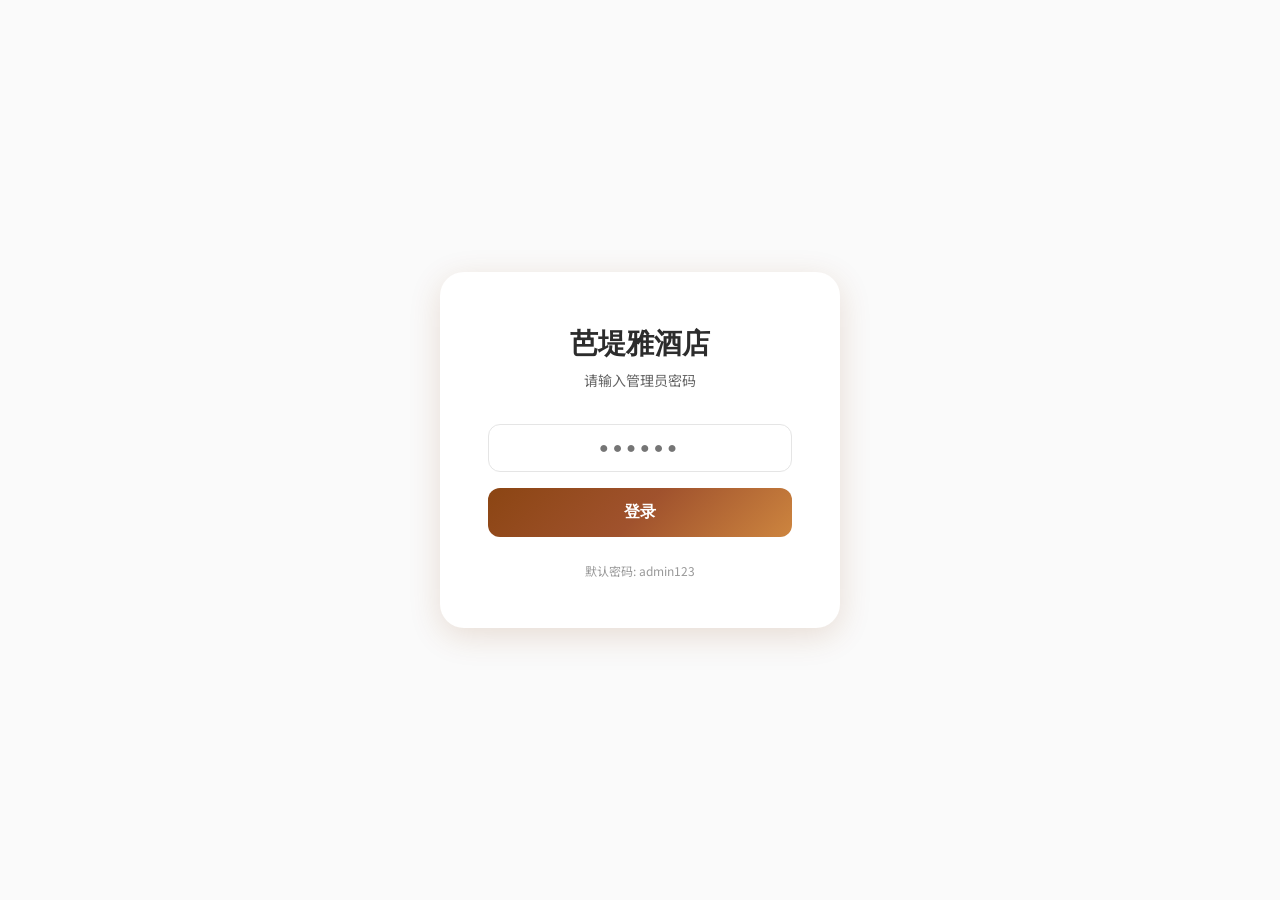
<file: admin.html>
<!DOCTYPE html>
<html lang="zh-CN">
<head>
    <meta charset="UTF-8">
    <meta name="viewport" content="width=device-width, initial-scale=1.0">
    <title>管理后台 - 芭堤雅酒店</title>
    <link rel="preconnect" href="https://fonts.googleapis.com">
    <link rel="preconnect" href="https://fonts.gstatic.com" crossorigin>
    <link href="https://fonts.googleapis.com/css2?family=Playfair+Display:wght@400;500;600;700&family=Noto+Sans+SC:wght@300;400;500;600&family=DM+Sans:wght@400;500;600&display=swap" rel="stylesheet">
    <link rel="stylesheet" href="css/style.css">
    <style>
        /* Admin Specific Styles */
        :root {
            --admin-sidebar-width: 240px;
        }
        
        .login-container {
            min-height: 100vh;
            display: flex;
            align-items: center;
            justify-content: center;
            background: var(--bg-secondary);
            padding: var(--spacing-lg);
        }
        
        .login-box {
            background: white;
            border-radius: var(--radius-xl);
            padding: var(--spacing-xxl);
            width: 100%;
            max-width: 400px;
            box-shadow: var(--shadow-lg);
            text-align: center;
        }
        
        .login-title {
            font-family: 'Playfair Display', serif;
            font-size: 1.75rem;
            font-weight: 600;
            color: var(--text-primary);
            margin-bottom: var(--spacing-xs);
        }
        
        .login-subtitle {
            font-size: 0.875rem;
            color: var(--text-secondary);
            margin-bottom: var(--spacing-xl);
        }
        
        .login-form {
            display: flex;
            flex-direction: column;
            gap: var(--spacing-md);
        }
        
        .login-input {
            width: 100%;
            padding: 14px 16px;
            font-size: 1rem;
            border: 1.5px solid var(--border);
            border-radius: var(--radius-md);
            text-align: center;
            letter-spacing: 4px;
            font-weight: 500;
        }
        
        .login-input:focus {
            outline: none;
            border-color: var(--brand-primary);
        }
        
        .login-btn {
            width: 100%;
            padding: 14px;
            font-size: 1rem;
            font-weight: 600;
            color: white;
            background: var(--brand-gradient);
            border: none;
            border-radius: var(--radius-md);
            cursor: pointer;
            transition: var(--transition-fast);
        }
        
        .login-btn:hover {
            transform: translateY(-2px);
            box-shadow: var(--shadow-md);
        }
        
        .login-error {
            color: var(--error);
            font-size: 0.875rem;
            margin-top: var(--spacing-sm);
        }
        
        /* Admin Layout */
        .admin-container {
            display: none;
            min-height: 100vh;
            background: var(--bg-secondary);
        }
        
        .admin-container.active {
            display: flex;
        }
        
        .admin-sidebar {
            width: var(--admin-sidebar-width);
            background: white;
            border-right: 1px solid var(--border);
            display: flex;
            flex-direction: column;
            position: fixed;
            top: 0;
            left: 0;
            height: 100vh;
            z-index: 100;
        }
        
        .sidebar-header {
            padding: var(--spacing-lg);
            background: var(--brand-gradient);
            color: white;
        }
        
        .sidebar-title {
            font-family: 'Playfair Display', serif;
            font-size: 1.25rem;
            font-weight: 600;
        }
        
        .sidebar-nav {
            flex: 1;
            padding: var(--spacing-md);
        }
        
        .nav-item {
            display: flex;
            align-items: center;
            gap: var(--spacing-sm);
            padding: var(--spacing-md);
            color: var(--text-secondary);
            text-decoration: none;
            border-radius: var(--radius-md);
            cursor: pointer;
            transition: var(--transition-fast);
            margin-bottom: var(--spacing-xs);
        }
        
        .nav-item:hover,
        .nav-item.active {
            background: var(--bg-tertiary);
            color: var(--brand-primary);
        }
        
        .nav-item.active {
            font-weight: 500;
            background: linear-gradient(135deg, rgba(139, 69, 19, 0.1) 0%, rgba(205, 133, 63, 0.1) 100%);
        }
        
        .nav-item svg {
            flex-shrink: 0;
        }
        
        .sidebar-footer {
            padding: var(--spacing-md);
            border-top: 1px solid var(--border);
        }
        
        .logout-btn {
            width: 100%;
            padding: var(--spacing-sm) var(--spacing-md);
            display: flex;
            align-items: center;
            justify-content: center;
            gap: var(--spacing-sm);
            background: none;
            border: 1px solid var(--border);
            border-radius: var(--radius-md);
            color: var(--text-secondary);
            cursor: pointer;
            transition: var(--transition-fast);
        }
        
        .logout-btn:hover {
            border-color: var(--error);
            color: var(--error);
        }
        
        /* Admin Main */
        .admin-main {
            flex: 1;
            margin-left: var(--admin-sidebar-width);
            padding: var(--spacing-xl);
        }
        
        .admin-header {
            display: flex;
            justify-content: space-between;
            align-items: center;
            margin-bottom: var(--spacing-xl);
        }
        
        .admin-title {
            font-family: 'Playfair Display', serif;
            font-size: 1.5rem;
            font-weight: 600;
            color: var(--text-primary);
        }
        
        .admin-actions {
            display: flex;
            gap: var(--spacing-md);
        }
        
        .btn-primary {
            display: inline-flex;
            align-items: center;
            gap: var(--spacing-sm);
            padding: var(--spacing-sm) var(--spacing-lg);
            font-size: 0.875rem;
            font-weight: 500;
            color: white;
            background: var(--brand-gradient);
            border: none;
            border-radius: var(--radius-md);
            cursor: pointer;
            transition: var(--transition-fast);
        }
        
        .btn-primary:hover {
            transform: translateY(-2px);
            box-shadow: var(--shadow-md);
        }
        
        .btn-outline {
            display: inline-flex;
            align-items: center;
            gap: var(--spacing-sm);
            padding: var(--spacing-sm) var(--spacing-lg);
            font-size: 0.875rem;
            font-weight: 500;
            color: var(--brand-primary);
            background: white;
            border: 1.5px solid var(--brand-primary);
            border-radius: var(--radius-md);
            cursor: pointer;
            transition: var(--transition-fast);
        }
        
        .btn-outline:hover {
            background: var(--bg-tertiary);
        }
        
        /* Stats Cards */
        .stats-row {
            display: grid;
            grid-template-columns: repeat(auto-fit, minmax(200px, 1fr));
            gap: var(--spacing-lg);
            margin-bottom: var(--spacing-xl);
        }
        
        .stat-card {
            background: white;
            border-radius: var(--radius-lg);
            padding: var(--spacing-lg);
            box-shadow: var(--shadow-sm);
        }
        
        .stat-label {
            font-size: 0.875rem;
            color: var(--text-secondary);
            margin-bottom: var(--spacing-sm);
        }
        
        .stat-value {
            font-family: 'DM Sans', sans-serif;
            font-size: 2rem;
            font-weight: 600;
            color: var(--brand-primary);
        }
        
        /* Table */
        .table-container {
            background: white;
            border-radius: var(--radius-lg);
            box-shadow: var(--shadow-sm);
            overflow: hidden;
        }
        
        .table-header {
            display: flex;
            justify-content: space-between;
            align-items: center;
            padding: var(--spacing-lg);
            border-bottom: 1px solid var(--border);
        }
        
        .table-title {
            font-weight: 600;
            color: var(--text-primary);
        }
        
        .table-filters {
            display: flex;
            gap: var(--spacing-md);
            align-items: center;
        }
        
        .filter-input {
            padding: var(--spacing-sm) var(--spacing-md);
            border: 1px solid var(--border);
            border-radius: var(--radius-sm);
            font-size: 0.875rem;
        }
        
        .table-wrapper {
            overflow-x: auto;
        }
        
        table {
            width: 100%;
            border-collapse: collapse;
            min-width: 800px;
        }
        
        th {
            background: var(--bg-secondary);
            padding: var(--spacing-md) var(--spacing-lg);
            text-align: left;
            font-weight: 600;
            font-size: 0.875rem;
            color: var(--text-secondary);
            white-space: nowrap;
        }
        
        td {
            padding: var(--spacing-md) var(--spacing-lg);
            border-top: 1px solid var(--border);
            font-size: 0.875rem;
        }
        
        tbody tr:hover {
            background: var(--bg-secondary);
        }
        
        .status-badge {
            display: inline-block;
            padding: 4px 12px;
            border-radius: 100px;
            font-size: 0.75rem;
            font-weight: 500;
        }
        
        .status-pending {
            background: #FFF3E0;
            color: #E65100;
        }
        
        .status-confirmed {
            background: #E8F5E9;
            color: #2E7D32;
        }
        
        .status-cancelled {
            background: #FFEBEE;
            color: #C62828;
        }
        
        /* Empty State */
        .empty-state {
            padding: var(--spacing-xxl);
            text-align: center;
            color: var(--text-secondary);
        }
        
        .empty-state svg {
            width: 80px;
            height: 80px;
            margin-bottom: var(--spacing-md);
            opacity: 0.5;
        }
        
        /* Pagination */
        .pagination {
            display: flex;
            justify-content: center;
            align-items: center;
            gap: var(--spacing-sm);
            padding: var(--spacing-lg);
        }
        
        .page-btn {
            width: 36px;
            height: 36px;
            display: flex;
            align-items: center;
            justify-content: center;
            border: 1px solid var(--border);
            border-radius: var(--radius-sm);
            background: white;
            cursor: pointer;
            transition: var(--transition-fast);
        }
        
        .page-btn:hover:not(:disabled) {
            border-color: var(--brand-primary);
            color: var(--brand-primary);
        }
        
        .page-btn:disabled {
            opacity: 0.5;
            cursor: not-allowed;
        }
        
        /* Room Type Management */
        .room-list {
            display: grid;
            gap: var(--spacing-md);
        }
        
        .room-item {
            display: flex;
            align-items: center;
            justify-content: space-between;
            background: white;
            border-radius: var(--radius-lg);
            padding: var(--spacing-lg);
            box-shadow: var(--shadow-sm);
        }
        
        .room-info {
            display: flex;
            flex-direction: column;
            gap: var(--spacing-xs);
        }
        
        .room-name {
            font-weight: 600;
            color: var(--text-primary);
        }
        
        .room-price {
            font-family: 'DM Sans', sans-serif;
            color: var(--brand-primary);
            font-weight: 500;
        }
        
        .room-actions {
            display: flex;
            gap: var(--spacing-sm);
        }
        
        .icon-btn {
            width: 36px;
            height: 36px;
            display: flex;
            align-items: center;
            justify-content: center;
            border: none;
            border-radius: var(--radius-sm);
            background: var(--bg-secondary);
            color: var(--text-secondary);
            cursor: pointer;
            transition: var(--transition-fast);
        }
        
        .icon-btn:hover {
            background: var(--bg-tertiary);
            color: var(--brand-primary);
        }
        
        .icon-btn.delete:hover {
            background: #FFEBEE;
            color: var(--error);
        }
        
        /* Modal */
        .modal-overlay {
            position: fixed;
            top: 0;
            left: 0;
            right: 0;
            bottom: 0;
            background: rgba(0, 0, 0, 0.5);
            display: none;
            align-items: center;
            justify-content: center;
            z-index: 1000;
            padding: var(--spacing-lg);
        }
        
        .modal-overlay.active {
            display: flex;
        }
        
        .modal-box {
            background: white;
            border-radius: var(--radius-xl);
            padding: var(--spacing-xl);
            width: 100%;
            max-width: 400px;
        }
        
        .modal-header {
            display: flex;
            justify-content: space-between;
            align-items: center;
            margin-bottom: var(--spacing-lg);
        }
        
        .modal-title {
            font-weight: 600;
            font-size: 1.125rem;
        }
        
        .modal-close {
            width: 32px;
            height: 32px;
            display: flex;
            align-items: center;
            justify-content: center;
            border: none;
            background: none;
            cursor: pointer;
            color: var(--text-secondary);
            border-radius: var(--radius-sm);
        }
        
        .modal-close:hover {
            background: var(--bg-secondary);
        }
        
        .modal-body {
            display: flex;
            flex-direction: column;
            gap: var(--spacing-md);
        }
        
        .form-group {
            display: flex;
            flex-direction: column;
            gap: var(--spacing-xs);
        }
        
        .form-label {
            font-size: 0.875rem;
            font-weight: 500;
            color: var(--text-secondary);
        }
        
        .form-input {
            padding: 12px 16px;
            border: 1.5px solid var(--border);
            border-radius: var(--radius-md);
            font-size: 1rem;
        }
        
        .form-input:focus {
            outline: none;
            border-color: var(--brand-primary);
        }
        
        .modal-footer {
            display: flex;
            gap: var(--spacing-md);
            margin-top: var(--spacing-lg);
        }
        
        .modal-footer button {
            flex: 1;
            padding: 12px;
            border-radius: var(--radius-md);
            font-weight: 500;
            cursor: pointer;
            transition: var(--transition-fast);
        }
        
        .btn-cancel {
            background: white;
            border: 1px solid var(--border);
            color: var(--text-secondary);
        }
        
        .btn-cancel:hover {
            background: var(--bg-secondary);
        }
        
        .btn-save {
            background: var(--brand-gradient);
            border: none;
            color: white;
        }
        
        .btn-save:hover {
            transform: translateY(-2px);
            box-shadow: var(--shadow-md);
        }
        
        /* Settings Section */
        .settings-section {
            background: white;
            border-radius: var(--radius-lg);
            padding: var(--spacing-lg);
            box-shadow: var(--shadow-sm);
            margin-bottom: var(--spacing-lg);
        }
        
        .settings-title {
            font-weight: 600;
            margin-bottom: var(--spacing-lg);
            color: var(--text-primary);
        }
        
        .settings-grid {
            display: grid;
            grid-template-columns: repeat(auto-fit, minmax(250px, 1fr));
            gap: var(--spacing-md);
        }
        
        /* Responsive */
        @media (max-width: 768px) {
            .admin-sidebar {
                transform: translateX(-100%);
                transition: transform 0.3s ease;
            }
            
            .admin-sidebar.open {
                transform: translateX(0);
            }
            
            .admin-main {
                margin-left: 0;
                padding: var(--spacing-md);
            }
            
            .admin-header {
                flex-direction: column;
                gap: var(--spacing-md);
                align-items: flex-start;
            }
            
            .stats-row {
                grid-template-columns: 1fr;
            }
            
            .table-header {
                flex-direction: column;
                gap: var(--spacing-md);
                align-items: flex-start;
            }
        }
    </style>
</head>
<body>
    <!-- Login Page -->
    <div class="login-container" id="loginPage">
        <div class="login-box">
            <h1 class="login-title">芭堤雅酒店</h1>
            <p class="login-subtitle">请输入管理员密码</p>
            <form class="login-form" id="loginForm">
                <input type="password" class="login-input" id="passwordInput" placeholder="●●●●●●" maxlength="20" required>
                <button type="submit" class="login-btn">登录</button>
                <p class="login-error" id="loginError" style="display: none;">密码错误</p>
            </form>
            <p style="margin-top: 24px; font-size: 12px; color: #999;">默认密码: admin123</p>
        </div>
    </div>

    <!-- Admin Container -->
    <div class="admin-container" id="adminContainer">
        <!-- Sidebar -->
        <aside class="admin-sidebar">
            <div class="sidebar-header">
                <div class="sidebar-title">芭堤雅酒店</div>
                <div style="font-size: 12px; opacity: 0.8; margin-top: 4px;">管理后台</div>
            </div>
            <nav class="sidebar-nav">
                <a class="nav-item active" data-tab="bookings">
                    <svg width="20" height="20" viewBox="0 0 24 24" fill="none" stroke="currentColor" stroke-width="2">
                        <path d="M14 2H6a2 2 0 0 0-2 2v16a2 2 0 0 0 2 2h12a2 2 0 0 0 2-2V8z"></path>
                        <polyline points="14 2 14 8 20 8"></polyline>
                        <line x1="16" y1="13" x2="8" y2="13"></line>
                        <line x1="16" y1="17" x2="8" y2="17"></line>
                        <polyline points="10 9 9 9 8 9"></polyline>
                    </svg>
                    订单管理
                </a>
                <a class="nav-item" data-tab="rooms">
                    <svg width="20" height="20" viewBox="0 0 24 24" fill="none" stroke="currentColor" stroke-width="2">
                        <path d="M2 20h20M4 20V8l8-5 8 5v12M10 20v-6h4v6"/>
                    </svg>
                    房型管理
                </a>
                <a class="nav-item" data-tab="settings">
                    <svg width="20" height="20" viewBox="0 0 24 24" fill="none" stroke="currentColor" stroke-width="2">
                        <circle cx="12" cy="12" r="3"></circle>
                        <path d="M19.4 15a1.65 1.65 0 0 0 .33 1.82l.06.06a2 2 0 0 1 0 2.83 2 2 0 0 1-2.83 0l-.06-.06a1.65 1.65 0 0 0-1.82-.33 1.65 1.65 0 0 0-1 1.51V21a2 2 0 0 1-2 2 2 2 0 0 1-2-2v-.09A1.65 1.65 0 0 0 9 19.4a1.65 1.65 0 0 0-1.82.33l-.06.06a2 2 0 0 1-2.83 0 2 2 0 0 1 0-2.83l.06-.06a1.65 1.65 0 0 0 .33-1.82 1.65 1.65 0 0 0-1.51-1H3a2 2 0 0 1-2-2 2 2 0 0 1 2-2h.09A1.65 1.65 0 0 0 4.6 9a1.65 1.65 0 0 0-.33-1.82l-.06-.06a2 2 0 0 1 0-2.83 2 2 0 0 1 2.83 0l.06.06a1.65 1.65 0 0 0 1.82.33H9a1.65 1.65 0 0 0 1-1.51V3a2 2 0 0 1 2-2 2 2 0 0 1 2 2v.09a1.65 1.65 0 0 0 1 1.51 1.65 1.65 0 0 0 1.82-.33l.06-.06a2 2 0 0 1 2.83 0 2 2 0 0 1 0 2.83l-.06.06a1.65 1.65 0 0 0-.33 1.82V9a1.65 1.65 0 0 0 1.51 1H21a2 2 0 0 1 2 2 2 2 0 0 1-2 2h-.09a1.65 1.65 0 0 0-1.51 1z"></path>
                    </svg>
                    基本设置
                </a>
            </nav>
            <div class="sidebar-footer">
                <button class="logout-btn" id="logoutBtn">
                    <svg width="16" height="16" viewBox="0 0 24 24" fill="none" stroke="currentColor" stroke-width="2">
                        <path d="M9 21H5a2 2 0 0 1-2-2V5a2 2 0 0 1 2-2h4"></path>
                        <polyline points="16 17 21 12 16 7"></polyline>
                        <line x1="21" y1="12" x2="9" y2="12"></line>
                    </svg>
                    退出登录
                </button>
            </div>
        </aside>

        <!-- Main Content -->
        <main class="admin-main">
            <!-- Bookings Tab -->
            <div class="tab-content" id="bookingsTab">
                <div class="admin-header">
                    <h1 class="admin-title">订单管理</h1>
                    <div class="admin-actions">
                        <button class="btn-outline" id="refreshBtn">
                            <svg width="16" height="16" viewBox="0 0 24 24" fill="none" stroke="currentColor" stroke-width="2">
                                <polyline points="23 4 23 10 17 10"></polyline>
                                <polyline points="1 20 1 14 7 14"></polyline>
                                <path d="M3.51 9a9 9 0 0 1 14.85-3.36L23 10M1 14l4.64 4.36A9 9 0 0 0 20.49 15"></path>
                            </svg>
                            刷新
                        </button>
                        <button class="btn-primary" id="exportBtn">
                            <svg width="16" height="16" viewBox="0 0 24 24" fill="none" stroke="currentColor" stroke-width="2">
                                <path d="M21 15v4a2 2 0 0 1-2 2H5a2 2 0 0 1-2-2v-4"></path>
                                <polyline points="7 10 12 15 17 10"></polyline>
                                <line x1="12" y1="15" x2="12" y2="3"></line>
                            </svg>
                            导出Excel
                        </button>
                    </div>
                </div>

                <!-- Stats -->
                <div class="stats-row">
                    <div class="stat-card">
                        <div class="stat-label">总订单数</div>
                        <div class="stat-value" id="totalBookings">0</div>
                    </div>
                    <div class="stat-card">
                        <div class="stat-label">今日新增</div>
                        <div class="stat-value" id="todayBookings">0</div>
                    </div>
                    <div class="stat-card">
                        <div class="stat-label">待确认</div>
                        <div class="stat-value" id="pendingBookings">0</div>
                    </div>
                </div>

                <!-- Table -->
                <div class="table-container">
                    <div class="table-header">
                        <span class="table-title">预约订单列表</span>
                        <div class="table-filters">
                            <input type="date" class="filter-input" id="filterDate">
                        </div>
                    </div>
                    <div class="table-wrapper">
                        <table>
                            <thead>
                                <tr>
                                    <th>订单编号</th>
                                    <th>入住日期</th>
                                    <th>退房日期</th>
                                    <th>入住人</th>
                                    <th>手机号</th>
                                    <th>房型</th>
                                    <th>房价/晚</th>
                                    <th>状态</th>
                                    <th>下单时间</th>
                                </tr>
                            </thead>
                            <tbody id="bookingsTableBody">
                                <!-- 动态填充 -->
                            </tbody>
                        </table>
                    </div>
                    <div class="empty-state" id="emptyState" style="display: none;">
                        <svg viewBox="0 0 24 24" fill="none" stroke="currentColor" stroke-width="1">
                            <path d="M14 2H6a2 2 0 0 0-2 2v16a2 2 0 0 0 2 2h12a2 2 0 0 0 2-2V8z"></path>
                            <polyline points="14 2 14 8 20 8"></polyline>
                        </svg>
                        <p>暂无订单记录</p>
                    </div>
                </div>
            </div>

            <!-- Rooms Tab -->
            <div class="tab-content" id="roomsTab" style="display: none;">
                <div class="admin-header">
                    <h1 class="admin-title">房型管理</h1>
                    <button class="btn-primary" id="addRoomBtn">
                        <svg width="16" height="16" viewBox="0 0 24 24" fill="none" stroke="currentColor" stroke-width="2">
                            <line x1="12" y1="5" x2="12" y2="19"></line>
                            <line x1="5" y1="12" x2="19" y2="12"></line>
                        </svg>
                        添加房型
                    </button>
                </div>
                <div class="room-list" id="roomList">
                    <!-- 动态填充 -->
                </div>
            </div>

            <!-- Settings Tab -->
            <div class="tab-content" id="settingsTab" style="display: none;">
                <div class="admin-header">
                    <h1 class="admin-title">基本设置</h1>
                </div>
                <div class="settings-section">
                    <div class="settings-title">酒店信息</div>
                    <div class="settings-grid">
                        <div class="form-group">
                            <label class="form-label">酒店名称</label>
                            <input type="text" class="form-input" id="settingHotelName" placeholder="请输入酒店名称">
                        </div>
                        <div class="form-group">
                            <label class="form-label">联系电话</label>
                            <input type="text" class="form-input" id="settingPhone" placeholder="请输入联系电话">
                        </div>
                    </div>
                    <button class="btn-primary" id="saveSettingsBtn" style="margin-top: 16px;">保存设置</button>
                </div>
                <div class="settings-section">
                    <div class="settings-title">修改管理员密码</div>
                    <div class="settings-grid">
                        <div class="form-group">
                            <label class="form-label">新密码</label>
                            <input type="password" class="form-input" id="newPassword" placeholder="请输入新密码">
                        </div>
                        <div class="form-group">
                            <label class="form-label">确认密码</label>
                            <input type="password" class="form-input" id="confirmPassword" placeholder="请再次输入新密码">
                        </div>
                    </div>
                    <button class="btn-outline" id="changePasswordBtn" style="margin-top: 16px;">修改密码</button>
                </div>
            </div>
        </main>
    </div>

    <!-- Add/Edit Room Modal -->
    <div class="modal-overlay" id="roomModal">
        <div class="modal-box">
            <div class="modal-header">
                <span class="modal-title" id="roomModalTitle">添加房型</span>
                <button class="modal-close" id="closeRoomModal">
                    <svg width="20" height="20" viewBox="0 0 24 24" fill="none" stroke="currentColor" stroke-width="2">
                        <line x1="18" y1="6" x2="6" y2="18"></line>
                        <line x1="6" y1="6" x2="18" y2="18"></line>
                    </svg>
                </button>
            </div>
            <div class="modal-body">
                <div class="form-group">
                    <label class="form-label">房型名称</label>
                    <input type="text" class="form-input" id="roomNameInput" placeholder="例如：豪华大床房">
                </div>
                <div class="form-group">
                    <label class="form-label">房价（元/晚）</label>
                    <input type="number" class="form-input" id="roomPriceInput" placeholder="例如：398" min="0">
                </div>
            </div>
            <div class="modal-footer">
                <button class="btn-cancel" id="cancelRoomBtn">取消</button>
                <button class="btn-save" id="saveRoomBtn">保存</button>
            </div>
        </div>
    </div>

    <script src="js/admin.js"></script>
</body>
</html>
</file>
<file: css/style.css>
/* ============================================
   CSS Variables & Base Styles
   ============================================ */
:root {
    /* Brand Colors - 棕红渐变 */
    --brand-primary: #8B4513;
    --brand-secondary: #A0522D;
    --brand-light: #CD853F;
    --brand-lighter: #DEB887;
    --brand-gradient: linear-gradient(135deg, #8B4513 0%, #A0522D 50%, #CD853F 100%);
    --brand-gradient-light: linear-gradient(135deg, #CD853F 0%, #DEB887 100%);
    
    /* Text Colors */
    --text-primary: #2C2C2C;
    --text-secondary: #666666;
    --text-light: #999999;
    
    /* Background Colors */
    --bg-primary: #FFFFFF;
    --bg-secondary: #FAFAFA;
    --bg-tertiary: #F5F0EB;
    
    /* State Colors */
    --success: #4CAF50;
    --error: #E53935;
    --border: #E5E5E5;
    
    /* Shadows */
    --shadow-sm: 0 2px 8px rgba(139, 69, 19, 0.08);
    --shadow-md: 0 4px 16px rgba(139, 69, 19, 0.12);
    --shadow-lg: 0 8px 32px rgba(139, 69, 19, 0.16);
    
    /* Spacing */
    --spacing-xs: 4px;
    --spacing-sm: 8px;
    --spacing-md: 16px;
    --spacing-lg: 24px;
    --spacing-xl: 32px;
    --spacing-xxl: 48px;
    
    /* Border Radius */
    --radius-sm: 8px;
    --radius-md: 12px;
    --radius-lg: 16px;
    --radius-xl: 24px;
    
    /* Transitions */
    --transition-fast: 0.2s ease;
    --transition-normal: 0.3s ease;
    --transition-slow: 0.5s ease;
}

* {
    margin: 0;
    padding: 0;
    box-sizing: border-box;
}

html {
    font-size: 16px;
    -webkit-tap-highlight-color: transparent;
}

body {
    font-family: 'Noto Sans SC', -apple-system, BlinkMacSystemFont, sans-serif;
    background: var(--bg-secondary);
    color: var(--text-primary);
    line-height: 1.6;
    min-height: 100vh;
    overflow-x: hidden;
}

/* ============================================
   Page Wrapper
   ============================================ */
.page-wrapper {
    min-height: 100vh;
    display: flex;
    flex-direction: column;
    background: var(--bg-secondary);
}

/* ============================================
   Header
   ============================================ */
.header {
    background: var(--brand-gradient);
    padding: var(--spacing-xl) var(--spacing-lg);
    text-align: center;
    position: relative;
    overflow: hidden;
}

.header::before {
    content: '';
    position: absolute;
    top: 0;
    left: 0;
    right: 0;
    bottom: 0;
    background: url("data:image/svg+xml,%3Csvg width='60' height='60' viewBox='0 0 60 60' xmlns='http://www.w3.org/2000/svg'%3E%3Cg fill='none' fill-rule='evenodd'%3E%3Cg fill='%23ffffff' fill-opacity='0.05'%3E%3Cpath d='M36 34v-4h-2v4h-4v2h4v4h2v-4h4v-2h-4zm0-30V0h-2v4h-4v2h4v4h2V6h4V4h-4zM6 34v-4H4v4H0v2h4v4h2v-4h4v-2H6zM6 4V0H4v4H0v2h4v4h2V6h4V4H6z'/%3E%3C/g%3E%3C/g%3E%3C/svg%3E");
    opacity: 0.5;
}

.logo-upload {
    width: 80px;
    height: 80px;
    margin: 0 auto var(--spacing-md);
    position: relative;
    z-index: 1;
}

.logo-placeholder {
    width: 100%;
    height: 100%;
    border: 2px dashed rgba(255, 255, 255, 0.5);
    border-radius: var(--radius-lg);
    display: flex;
    flex-direction: column;
    align-items: center;
    justify-content: center;
    color: rgba(255, 255, 255, 0.9);
    cursor: pointer;
    transition: var(--transition-fast);
}

.logo-placeholder:hover {
    border-color: rgba(255, 255, 255, 0.8);
    background: rgba(255, 255, 255, 0.1);
}

.logo-placeholder svg {
    opacity: 0.7;
}

.logo-placeholder span {
    font-size: 10px;
    margin-top: 4px;
    opacity: 0.8;
}

.logo-preview {
    width: 100%;
    height: 100%;
    object-fit: contain;
    border-radius: var(--radius-lg);
    background: white;
    padding: 8px;
}

.hotel-name {
    font-family: 'Playfair Display', serif;
    font-size: 1.75rem;
    font-weight: 600;
    color: white;
    position: relative;
    z-index: 1;
    text-shadow: 0 2px 4px rgba(0, 0, 0, 0.1);
    animation: fadeInUp 0.6s ease;
}

.hotel-slogan {
    font-size: 0.875rem;
    color: rgba(255, 255, 255, 0.85);
    margin-top: var(--spacing-xs);
    position: relative;
    z-index: 1;
    animation: fadeInUp 0.6s ease 0.1s backwards;
}

/* ============================================
   Main Content
   ============================================ */
.main-content {
    flex: 1;
    padding: var(--spacing-lg);
    max-width: 480px;
    margin: 0 auto;
    width: 100%;
}

/* ============================================
   Form Styles
   ============================================ */
.booking-form {
    display: flex;
    flex-direction: column;
    gap: var(--spacing-lg);
}

.form-section {
    background: white;
    border-radius: var(--radius-lg);
    padding: var(--spacing-lg);
    box-shadow: var(--shadow-sm);
    animation: fadeInUp 0.5s ease backwards;
}

.form-section:nth-child(1) { animation-delay: 0.1s; }
.form-section:nth-child(2) { animation-delay: 0.2s; }
.form-section:nth-child(3) { animation-delay: 0.3s; }

.date-row {
    display: flex;
    align-items: center;
    gap: var(--spacing-sm);
}

.date-arrow {
    color: var(--brand-primary);
    flex-shrink: 0;
    padding-top: 24px;
}

.form-group {
    flex: 1;
}

.form-label {
    display: flex;
    align-items: center;
    gap: var(--spacing-xs);
    font-size: 0.875rem;
    font-weight: 500;
    color: var(--text-secondary);
    margin-bottom: var(--spacing-sm);
}

.form-label svg {
    color: var(--brand-primary);
}

.form-input,
.form-select {
    width: 100%;
    padding: 14px 16px;
    font-size: 1rem;
    font-family: inherit;
    border: 1.5px solid var(--border);
    border-radius: var(--radius-md);
    background: var(--bg-primary);
    color: var(--text-primary);
    transition: var(--transition-fast);
    outline: none;
}

.form-input:focus,
.form-select:focus {
    border-color: var(--brand-primary);
    box-shadow: 0 0 0 3px rgba(139, 69, 19, 0.1);
}

.form-input::placeholder {
    color: var(--text-light);
}

.form-input.error {
    border-color: var(--error);
}

.form-input.error:focus {
    box-shadow: 0 0 0 3px rgba(229, 57, 53, 0.1);
}

.night-info {
    text-align: center;
    font-size: 0.875rem;
    color: var(--brand-primary);
    margin-top: var(--spacing-md);
    padding: var(--spacing-sm) var(--spacing-md);
    background: var(--bg-tertiary);
    border-radius: var(--radius-sm);
}

/* Select Wrapper */
.select-wrapper {
    position: relative;
}

.form-select {
    appearance: none;
    padding-right: 40px;
    cursor: pointer;
}

.select-arrow {
    position: absolute;
    right: 14px;
    top: 50%;
    transform: translateY(-50%);
    pointer-events: none;
    color: var(--text-light);
}

/* Room Price Display */
.room-price-display {
    display: flex;
    align-items: center;
    justify-content: center;
    gap: var(--spacing-sm);
    margin-top: var(--spacing-md);
    padding: var(--spacing-md);
    background: linear-gradient(135deg, rgba(139, 69, 19, 0.05) 0%, rgba(205, 133, 63, 0.1) 100%);
    border-radius: var(--radius-md);
    border: 1px solid rgba(139, 69, 19, 0.1);
}

.price-label {
    font-size: 0.875rem;
    color: var(--text-secondary);
}

.price-value {
    font-family: 'DM Sans', sans-serif;
    font-size: 1.5rem;
    font-weight: 600;
    color: var(--brand-primary);
}

.price-unit {
    font-size: 0.875rem;
    color: var(--text-secondary);
}

/* ============================================
   Submit Button
   ============================================ */
.submit-btn {
    width: 100%;
    padding: 16px 32px;
    font-size: 1.125rem;
    font-weight: 600;
    font-family: inherit;
    color: white;
    background: var(--brand-gradient);
    border: none;
    border-radius: var(--radius-md);
    cursor: pointer;
    transition: var(--transition-fast);
    box-shadow: var(--shadow-md);
    position: relative;
    overflow: hidden;
    animation: fadeInUp 0.5s ease 0.4s backwards;
}

.submit-btn::before {
    content: '';
    position: absolute;
    top: 0;
    left: -100%;
    width: 100%;
    height: 100%;
    background: linear-gradient(90deg, transparent, rgba(255, 255, 255, 0.2), transparent);
    transition: 0.5s;
}

.submit-btn:hover {
    transform: translateY(-2px);
    box-shadow: var(--shadow-lg);
}

.submit-btn:hover::before {
    left: 100%;
}

.submit-btn:active {
    transform: translateY(0);
}

.submit-btn:disabled {
    background: var(--text-light);
    cursor: not-allowed;
    transform: none;
    box-shadow: none;
}

.btn-text,
.btn-loading {
    display: flex;
    align-items: center;
    justify-content: center;
    gap: var(--spacing-sm);
}

.btn-loading {
    display: none;
}

.submit-btn.loading .btn-text {
    display: none;
}

.submit-btn.loading .btn-loading {
    display: flex;
}

/* Spinner */
.spinner {
    width: 20px;
    height: 20px;
    animation: rotate 1s linear infinite;
}

@keyframes rotate {
    100% { transform: rotate(360deg); }
}

/* ============================================
   Footer
   ============================================ */
.footer {
    background: white;
    padding: var(--spacing-lg);
    text-align: center;
    border-top: 1px solid var(--border);
    margin-top: auto;
}

.contact-info {
    margin-bottom: var(--spacing-sm);
}

.contact-link {
    display: inline-flex;
    align-items: center;
    gap: var(--spacing-sm);
    color: var(--brand-primary);
    text-decoration: none;
    font-size: 1.125rem;
    font-weight: 600;
    transition: var(--transition-fast);
}

.contact-link:hover {
    color: var(--brand-secondary);
}

.footer-desc {
    font-size: 0.875rem;
    color: var(--text-secondary);
    margin-bottom: var(--spacing-sm);
}

.copyright {
    font-size: 0.75rem;
    color: var(--text-light);
}

/* ============================================
   Modal
   ============================================ */
.modal {
    position: fixed;
    top: 0;
    left: 0;
    right: 0;
    bottom: 0;
    background: rgba(0, 0, 0, 0.5);
    display: none;
    align-items: center;
    justify-content: center;
    padding: var(--spacing-lg);
    z-index: 1000;
    opacity: 0;
    transition: opacity 0.3s ease;
}

.modal.active {
    display: flex;
    opacity: 1;
}

.modal-content {
    background: white;
    border-radius: var(--radius-xl);
    padding: var(--spacing-xl);
    max-width: 360px;
    width: 100%;
    text-align: center;
    transform: scale(0.9);
    transition: transform 0.3s ease;
}

.modal.active .modal-content {
    transform: scale(1);
}

/* Success Icon */
.success-icon {
    width: 80px;
    height: 80px;
    margin: 0 auto var(--spacing-lg);
}

.checkmark {
    width: 100%;
    height: 100%;
}

.checkmark-circle {
    stroke: var(--success);
    stroke-width: 2;
    stroke-dasharray: 166;
    stroke-dashoffset: 166;
    animation: strokeCircle 0.6s cubic-bezier(0.65, 0, 0.45, 1) forwards;
}

.checkmark-check {
    stroke: var(--success);
    stroke-width: 3;
    stroke-linecap: round;
    stroke-linejoin: round;
    stroke-dasharray: 48;
    stroke-dashoffset: 48;
    animation: strokeCheck 0.3s cubic-bezier(0.65, 0, 0.45, 1) 0.4s forwards;
}

@keyframes strokeCircle {
    to { stroke-dashoffset: 0; }
}

@keyframes strokeCheck {
    to { stroke-dashoffset: 0; }
}

.success-title {
    font-family: 'Playfair Display', serif;
    font-size: 1.5rem;
    font-weight: 600;
    color: var(--text-primary);
    margin-bottom: var(--spacing-sm);
}

.success-desc {
    font-size: 0.875rem;
    color: var(--text-secondary);
    margin-bottom: var(--spacing-lg);
}

/* Booking Summary */
.booking-summary {
    background: var(--bg-secondary);
    border-radius: var(--radius-md);
    padding: var(--spacing-md);
    text-align: left;
    margin-bottom: var(--spacing-lg);
}

.summary-item {
    display: flex;
    justify-content: space-between;
    padding: var(--spacing-sm) 0;
    border-bottom: 1px solid var(--border);
}

.summary-item:last-child {
    border-bottom: none;
}

.summary-label {
    font-size: 0.875rem;
    color: var(--text-secondary);
}

.summary-value {
    font-size: 0.875rem;
    font-weight: 500;
    color: var(--text-primary);
}

.summary-item.highlight .summary-value {
    color: var(--brand-primary);
    font-weight: 600;
}

.btn-secondary {
    width: 100%;
    padding: 12px 24px;
    font-size: 1rem;
    font-weight: 500;
    font-family: inherit;
    color: var(--brand-primary);
    background: white;
    border: 2px solid var(--brand-primary);
    border-radius: var(--radius-md);
    cursor: pointer;
    transition: var(--transition-fast);
}

.btn-secondary:hover {
    background: var(--bg-tertiary);
}

/* ============================================
   Toast
   ============================================ */
.toast {
    position: fixed;
    bottom: 100px;
    left: 50%;
    transform: translateX(-50%) translateY(20px);
    background: var(--text-primary);
    color: white;
    padding: var(--spacing-md) var(--spacing-lg);
    border-radius: var(--radius-md);
    font-size: 0.875rem;
    opacity: 0;
    visibility: hidden;
    transition: all 0.3s ease;
    z-index: 1001;
}

.toast.show {
    opacity: 1;
    visibility: visible;
    transform: translateX(-50%) translateY(0);
}

/* ============================================
   Utilities
   ============================================ */
.hidden {
    display: none !important;
}

/* ============================================
   Animations
   ============================================ */
@keyframes fadeInUp {
    from {
        opacity: 0;
        transform: translateY(20px);
    }
    to {
        opacity: 1;
        transform: translateY(0);
    }
}

/* ============================================
   Mobile Responsive
   ============================================ */
@media (max-width: 480px) {
    .header {
        padding: var(--spacing-lg) var(--spacing-md);
    }
    
    .hotel-name {
        font-size: 1.5rem;
    }
    
    .main-content {
        padding: var(--spacing-md);
    }
    
    .form-section {
        padding: var(--spacing-md);
    }
    
    .date-row {
        flex-direction: column;
        gap: var(--spacing-md);
    }
    
    .date-arrow {
        transform: rotate(90deg);
        padding: 0;
    }
    
    .modal-content {
        margin: var(--spacing-md);
    }
}

/* ============================================
   iOS Safe Area
   ============================================ */
@supports (padding: max(0px)) {
    .page-wrapper {
        padding-top: env(safe-area-inset-top);
        padding-bottom: env(safe-area-inset-bottom);
    }
}
</file>
